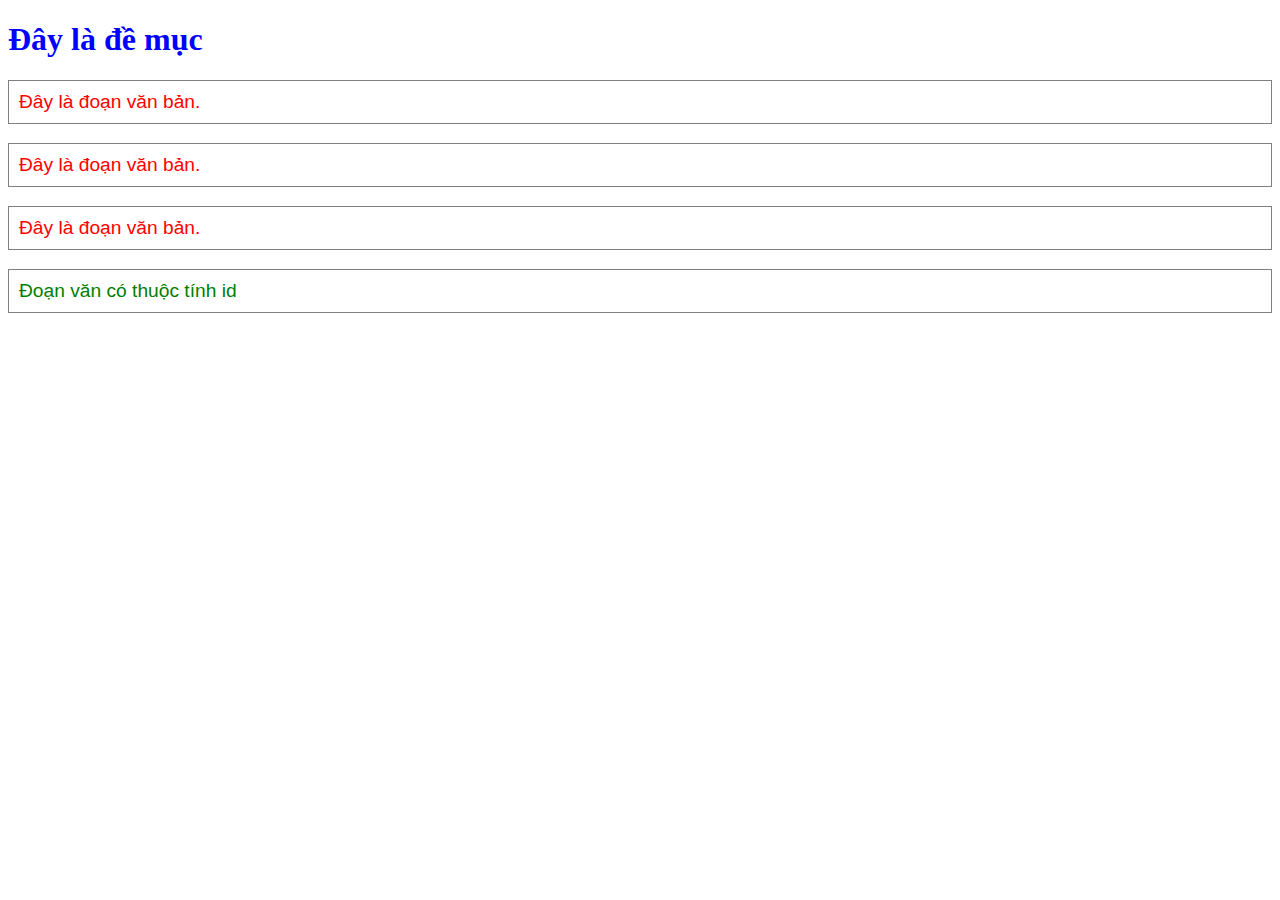
<file: lesson6_CSS - Cascading Style Sheet/[Thực hành] Sử dụng CSS/index.html>
<!DOCTYPE html>
<html lang="en">
<head>
    <meta charset="UTF-8">
    <title>Title</title>
    <style>
        h1 {
            color: blue;
            font-family: Tahoma;
            font-size: 200%;
        }

        p {
            color: red;
            font-family: Arial;
            font-size: 120%;
            border: 1px solid grey;
            padding: 10px;
        }
        #element1 {
            color: green;
        }
    </style>
</head>

<body>
<h1>Đây là đề mục</h1>
<p>Đây là đoạn văn bản.</p>
<p>Đây là đoạn văn bản.</p>
<p>Đây là đoạn văn bản.</p>
<p id = "element1">Đoạn văn có thuộc tính id</p>
</body>
</html>
</file>
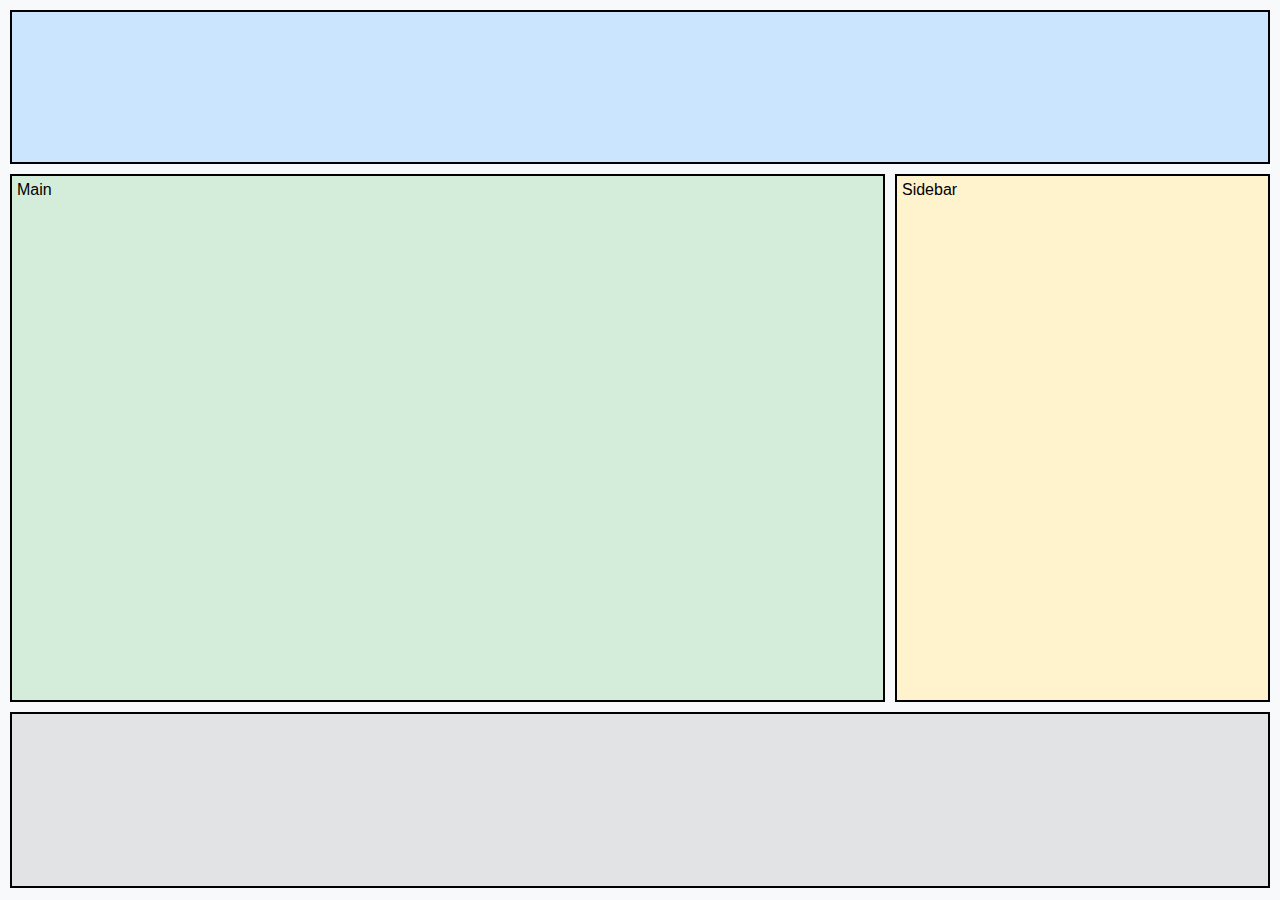
<file: lesson7_Thiết kế cục bộ trang web/test.html>
<!DOCTYPE html>
<html lang="en">
<head>
    <meta charset="UTF-8">
    <title>Title</title>
    <link rel="stylesheet" href="style.css">
</head>
<body>
<div id="header">

</div>
<div id="content">
    <div id="main">Main</div>
    <div id="sidebar">Sidebar</div>
</div>
<div id="footer" >

</div>
</body>
</html>
</file>
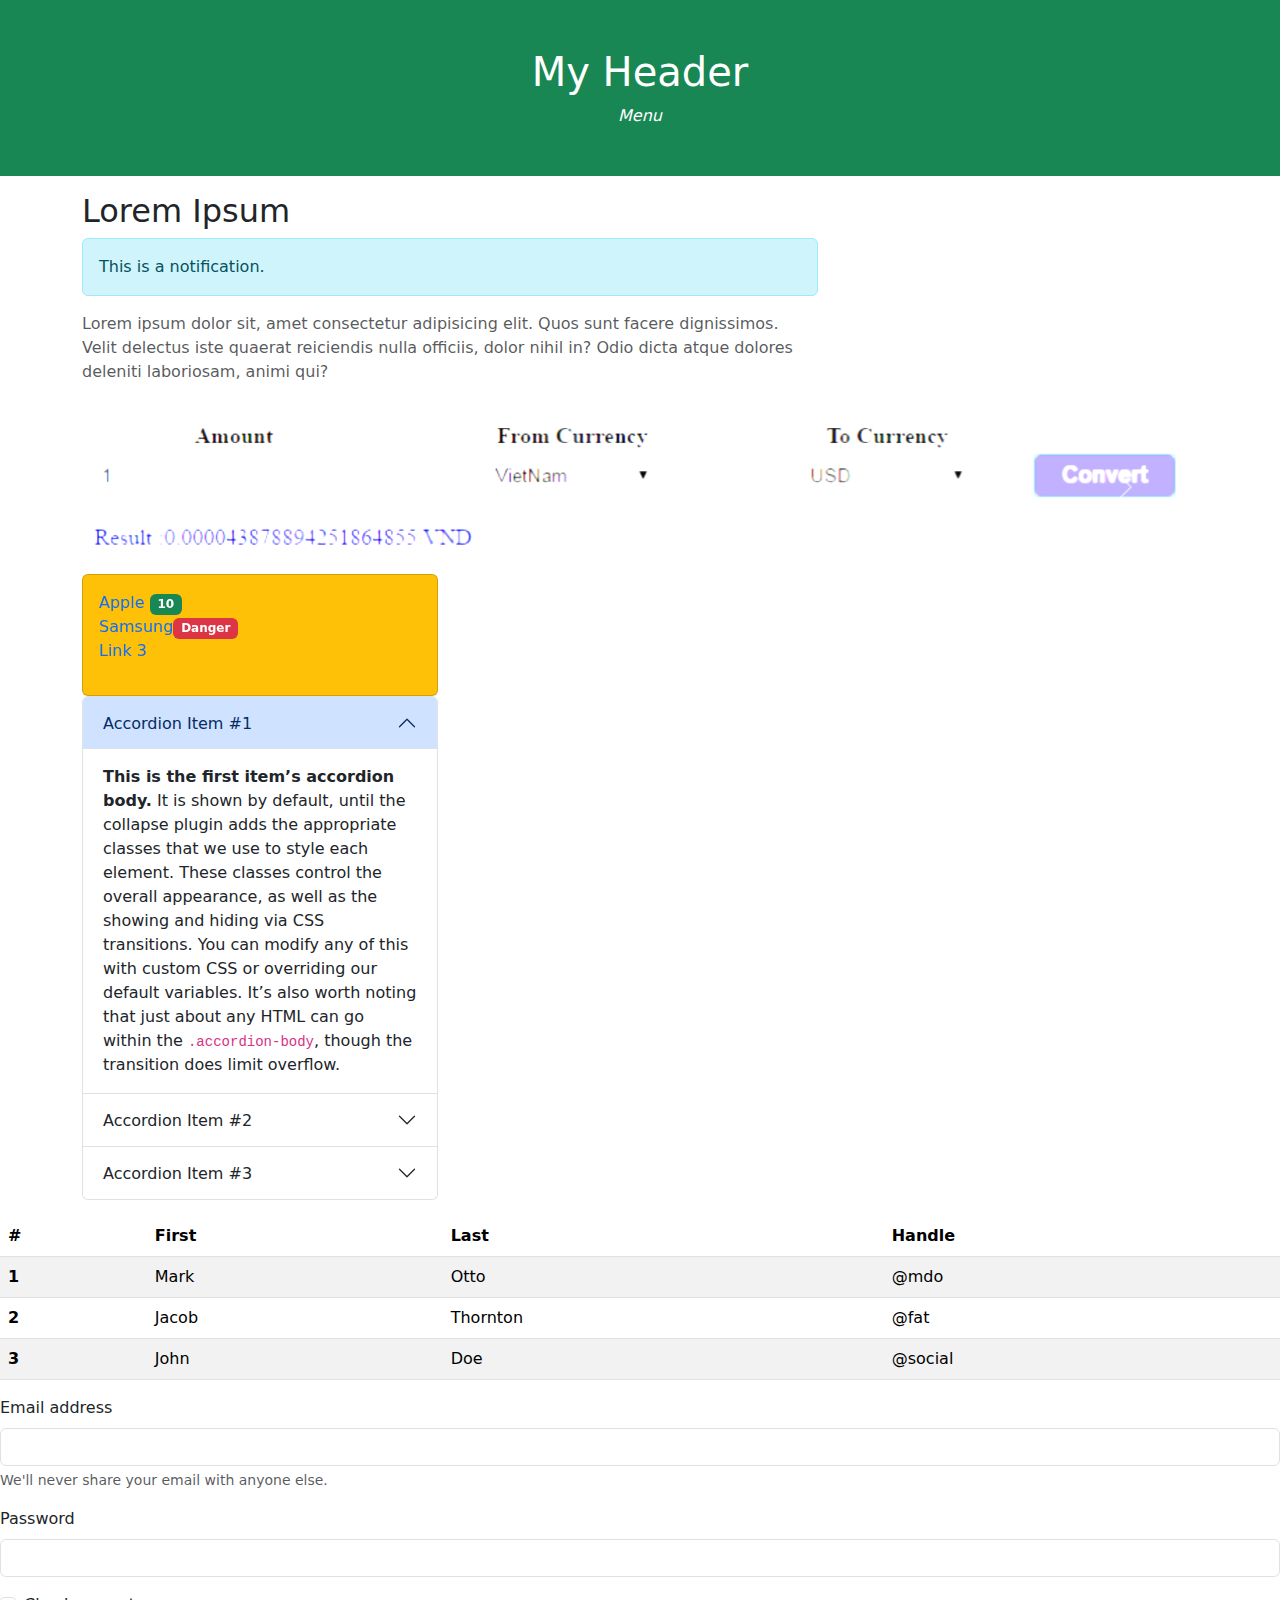
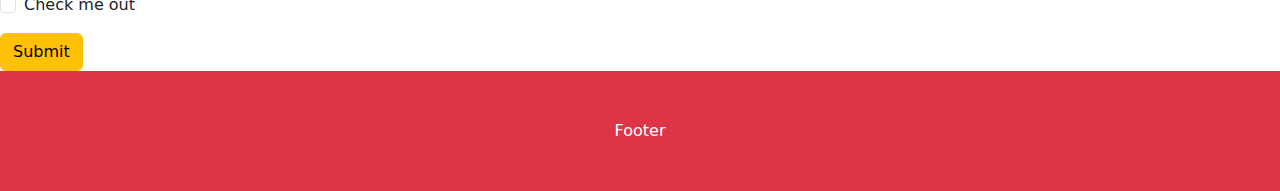
<file: lesson8_Bootstrap cơ bản/bootstrap.html>
<!DOCTYPE html>
<html lang="en">

<head>
  <meta charset="UTF-8">
  <meta name="viewport" content="width=device-width, initial-scale=1.0">
  <title>Bootstrap</title>
  <link href="css/bootstrap.min.css" rel="stylesheet">
</head>

<body>

  <!-- <div class="container-fluid">
    <p>Lorem ipsum dolor, sit amet consectetur adipisicing elit. Laboriosam atque doloribus quas perferendis, similique,
      ratione minima corporis commodi distinctio quod libero quaerat excepturi sit corrupti quibusdam. Iure quaerat id
      beatae?</p>
    <div class="text-center">
      <img class="rounded-circle bg-danger" src="img/Ash-and-Pikchu.png" width="500" alt="Images">
    </div>
  </div> -->
  <header class="bg-success text-center text-white p-5">
    <h1>My Header</h1>
    <i class="menu-icon">Menu</i>
  </header>
  <div  class="container ">
    <div class="row my-3">
      <section class="col-12 col-md-8">
        <h2>Lorem Ipsum</h2>
        <div class="alert alert-info">This is a notification.</div>
        <p class="text-muted">Lorem ipsum dolor sit, amet consectetur adipisicing elit. Quos sunt facere dignissimos.
          Velit delectus iste
          quaerat reiciendis nulla officiis, dolor nihil in? Odio dicta atque dolores deleniti laboriosam, animi qui?
        </p>
      </section>
      <div id="carouselExample" class="carousel slide">
        <div class="carousel-inner">
          <div class="carousel-item active">
            <img src="img/Screenshot%202025-03-18%20204000.png" class="d-block w-100" alt="...">
          </div>
          <div class="carousel-item">
            <img src="img/Screenshot%202025-03-18%20204000.png" class="d-block w-100" alt="...">
          </div>
          <div class="carousel-item">
            <img src="img/Screenshot%202025-03-18%20204000.png" class="d-block w-100" alt="...">
          </div>
        </div>
        <button class="carousel-control-prev" type="button" data-bs-target="#carouselExample" data-bs-slide="prev">
          <span class="carousel-control-prev-icon" aria-hidden="true"></span>
          <span class="visually-hidden">Previous</span>
        </button>
        <button class="carousel-control-next" type="button" data-bs-target="#carouselExample" data-bs-slide="next">
          <span class="carousel-control-next-icon" aria-hidden="true"></span>
          <span class="visually-hidden">Next</span>
        </button>
      </div>
      <aside class="col-12 col-md-4">
        <div class="card bg-warning">
          <div class="card-body">
            <ul class="list-unstyled">
              <li><a class="text-decoration-none" href="#">Apple</a> <span class="badge text-bg-success">10</span></li>
              <li><a class="text-decoration-none" href="#">Samsung</a><span class="badge text-bg-danger">Danger</span></li>
              <li><a class="text-decoration-none"  href="#">Link 3</a></li>
            </ul>
          </div>
        </div>
        <div class="accordion" id="accordionExample">
          <div class="accordion-item">
            <h2 class="accordion-header">
              <button class="accordion-button" type="button" data-bs-toggle="collapse" data-bs-target="#collapseOne" aria-expanded="true" aria-controls="collapseOne">
                Accordion Item #1
              </button>
            </h2>
            <div id="collapseOne" class="accordion-collapse collapse show" data-bs-parent="#accordionExample">
              <div class="accordion-body">
                <strong>This is the first item’s accordion body.</strong> It is shown by default, until the collapse plugin adds the appropriate classes that we use to style each element. These classes control the overall appearance, as well as the showing and hiding via CSS transitions. You can modify any of this with custom CSS or overriding our default variables. It’s also worth noting that just about any HTML can go within the <code>.accordion-body</code>, though the transition does limit overflow.
              </div>
            </div>
          </div>
          <div class="accordion-item">
            <h2 class="accordion-header">
              <button class="accordion-button collapsed" type="button" data-bs-toggle="collapse" data-bs-target="#collapseTwo" aria-expanded="false" aria-controls="collapseTwo">
                Accordion Item #2
              </button>
            </h2>
            <div id="collapseTwo" class="accordion-collapse collapse" data-bs-parent="#accordionExample">
              <div class="accordion-body">
                <strong>This is the second item’s accordion body.</strong> It is hidden by default, until the collapse plugin adds the appropriate classes that we use to style each element. These classes control the overall appearance, as well as the showing and hiding via CSS transitions. You can modify any of this with custom CSS or overriding our default variables. It’s also worth noting that just about any HTML can go within the <code>.accordion-body</code>, though the transition does limit overflow.
              </div>
            </div>
          </div>
          <div class="accordion-item">
            <h2 class="accordion-header">
              <button class="accordion-button collapsed" type="button" data-bs-toggle="collapse" data-bs-target="#collapseThree" aria-expanded="false" aria-controls="collapseThree">
                Accordion Item #3
              </button>
            </h2>
            <div id="collapseThree" class="accordion-collapse collapse" data-bs-parent="#accordionExample">
              <div class="accordion-body">
                <strong>This is the third item’s accordion body.</strong> It is hidden by default, until the collapse plugin adds the appropriate classes that we use to style each element. These classes control the overall appearance, as well as the showing and hiding via CSS transitions. You can modify any of this with custom CSS or overriding our default variables. It’s also worth noting that just about any HTML can go within the <code>.accordion-body</code>, though the transition does limit overflow.
              </div>
            </div>
          </div>
        </div>
      </aside>
    </div>
  </div>
  <table class="table table-striped">
    <thead>
    <tr>
      <th scope="col">#</th>
      <th scope="col">First</th>
      <th scope="col">Last</th>
      <th scope="col">Handle</th>
    </tr>
    </thead>
    <tbody>
    <tr>
      <th scope="row">1</th>
      <td>Mark</td>
      <td>Otto</td>
      <td>@mdo</td>
    </tr>
    <tr>
      <th scope="row">2</th>
      <td>Jacob</td>
      <td>Thornton</td>
      <td>@fat</td>
    </tr>
    <tr>
      <th scope="row">3</th>
      <td>John</td>
      <td>Doe</td>
      <td>@social</td>
    </tr>
    </tbody>
  </table>
  <form>
    <div class="mb-3" >
      <label for="exampleInputEmail1" class="form-label">Email address</label>
      <input type="email" class="form-control" id="exampleInputEmail1" aria-describedby="emailHelp">
      <div id="emailHelp" class="form-text">We'll never share your email with anyone else.</div>
    </div>
    <div class="mb-3">
      <label for="exampleInputPassword1" class="form-label">Password</label>
      <input type="password" class="form-control" id="exampleInputPassword1">
    </div>
    <div class="mb-3 form-check">
      <input type="checkbox" class="form-check-input" id="exampleCheck1">
      <label class="form-check-label" for="exampleCheck1">Check me out</label>
    </div>
    <button type="submit" class="btn btn-warning">Submit</button>
  </form>
  <footer class="bg-danger text-center text-white p-5">Footer</footer>
<script> src="js/bootstrap.bundle.min.js"</script>
</body>

</html>
</file>
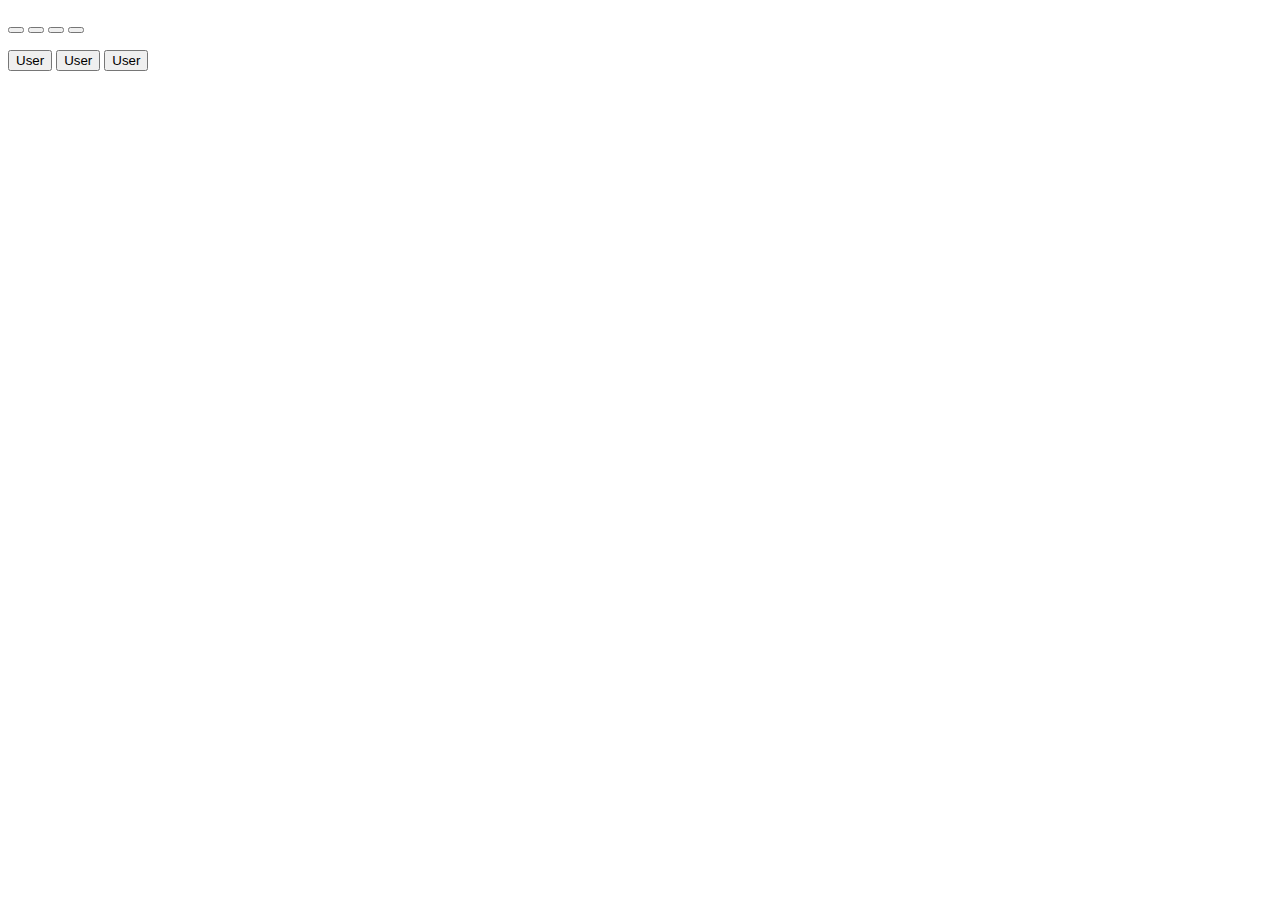
<file: lesson8_Bootstrap cơ bản/test.html>
<!DOCTYPE html>
<html lang="en">
<head>
    <meta charset="UTF-8">
    <title>Title</title>
  <link href="https://cdn.jsdelivr.net/npm/bootstrap@5.3.7/dist/css/bootstrap.min.css" rel="stylesheet" integrity="sha384-LN+7fdVzj6u52u30Kp6M/trliBMCMKTyK833zpbD+pXdCLuTusPj697FH4R/5mcr" crossorigin="anonymous">
  <meta name="viewport" content="width=device-width, initial-scale=1.0">

</head>
<body>
<p>
  <button type = "button" class = "btn btn-default">
    <span class = "glyphicon glyphicon-sort-by-attributes"></span>
  </button>

  <button type = "button" class = "btn btn-default">
    <span class = "glyphicon glyphicon-sort-by-attributes-alt"></span>
  </button>

  <button type = "button" class = "btn btn-default">
    <span class = "glyphicon glyphicon-sort-by-order"></span>
  </button>

  <button type = "button" class = "btn btn-default">
    <span class = "glyphicon glyphicon-sort-by-order-alt"></span>
  </button>
</p>

<button type = "button" class = "btn btn-default btn-lg">
  <span class = "glyphicon glyphicon-user"></span>

  User
</button>

<button type = "button" class = "btn btn-default btn-sm">
  <span class = "glyphicon glyphicon-user"></span>

  User
</button>

<button type ="button" class = "btn btn-default btn-xs">
  <span class = "glyphicon glyphicon-user"></span>

  User
</button>
</body>
</html>
</file>
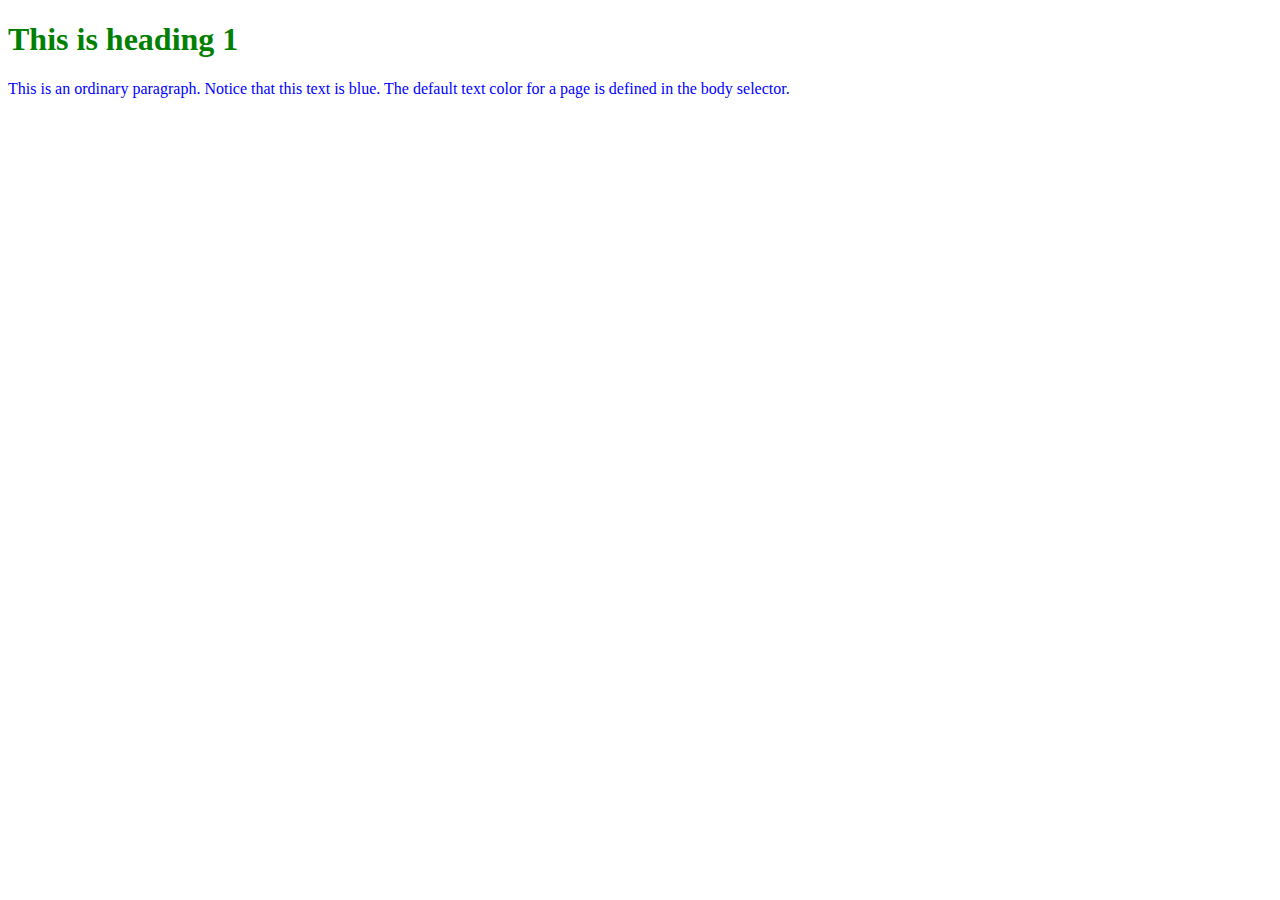
<file: lesson6_CSS - Cascading Style Sheet/[Bài tập] Nhúng CSS vào trang HTML/external_style.html>
<!DOCTYPE html>
<html lang="en">
<head>
    <meta charset="UTF-8">
    <title>Title</title>
  <link rel="stylesheet" href="link.css">
</head>
<body>
<h1>
    This is heading 1
</h1>
<p>This is an ordinary paragraph. Notice that this text is blue.
    The default text color for a page is defined in the body selector.</p>
</body>
</html>
</file>
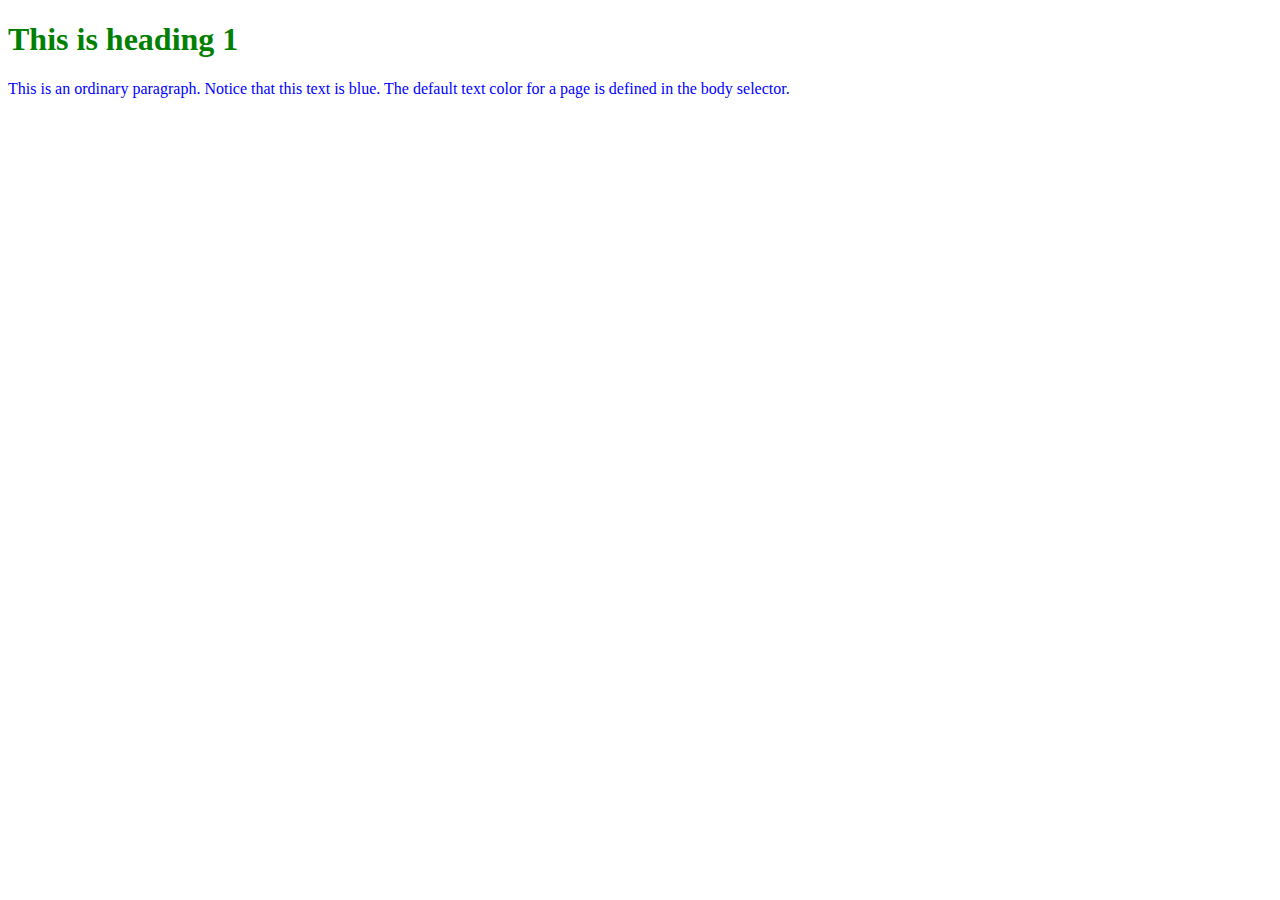
<file: lesson6_CSS - Cascading Style Sheet/[Bài tập] Nhúng CSS vào trang HTML/inline_style.html>
<!DOCTYPE html>
<html lang="en">
<head>
    <meta charset="UTF-8">
    <title>Phần 1: Hãy thay đổi màu sắc của văn bản sử dụng inline-style</title>
</head>
<body>
<h1 style="color:green" >
  This is heading 1
</h1>
<p style="color: blue">This is an ordinary paragraph. Notice that this text is blue.
  The default text color for a page is defined in the body selector.</p>
</body>
</html>
</file>
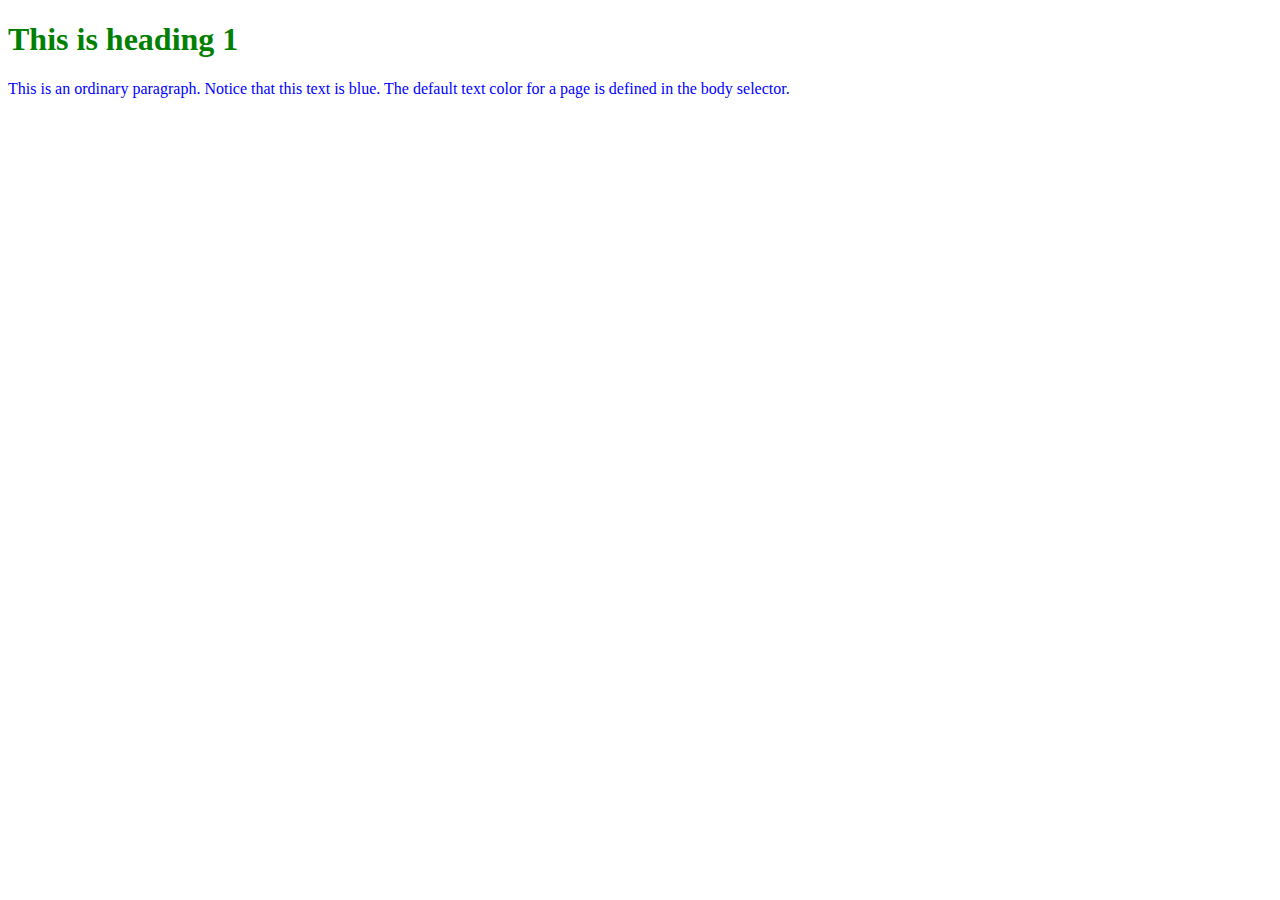
<file: lesson6_CSS - Cascading Style Sheet/[Bài tập] Nhúng CSS vào trang HTML/internal_style.html>
<!DOCTYPE html>
<html lang="en">
<head>
    <meta charset="UTF-8">
    <title>Phần 2: Hãy thay đổi màu sắc của văn bản sử dụng internal-style</title>
    <style>
        h1 {
            color: green;
        }

        p {
            color: blue;
        }
    </style>
</head>
<body>
<h1>
    This is heading 1
</h1>
<p>This is an ordinary paragraph. Notice that this text is blue.
    The default text color for a page is defined in the body selector.</p>
</body>
</html>
</file>
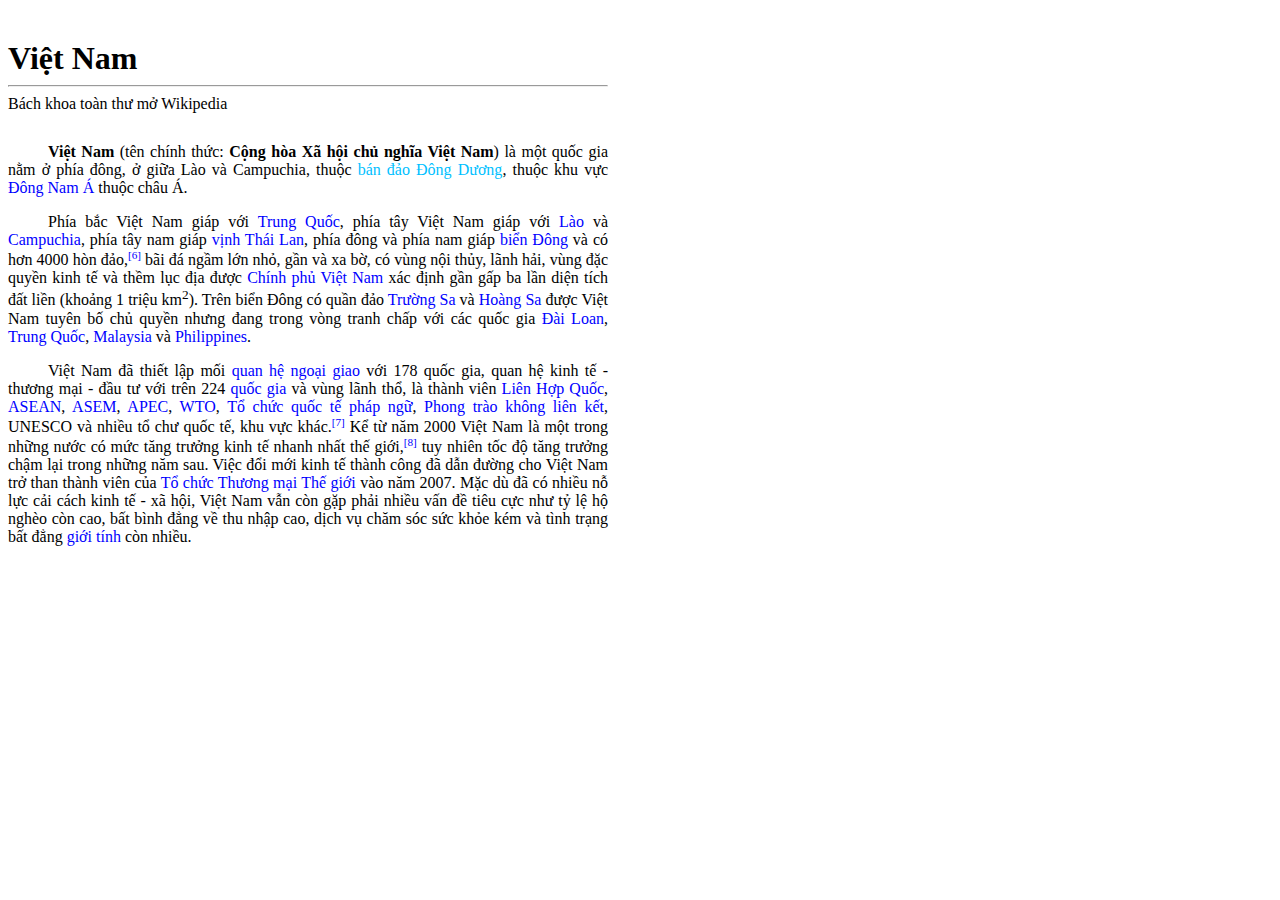
<file: lesson6_CSS - Cascading Style Sheet/[Bài tập] Định dạng văn bản với CSS/Định_dạng_văn_bản_với CSS.html>
<!DOCTYPE html>
<html lang="vi">
<head>
    <meta charset="UTF-8">
    <title>Định dạng văn bản với CSS</title>
    <style>
        h1 {
            margin: 40px 0 1px 0;
        }

        #title {
            margin: 1px 0 30px 0;
        }

        a {
            color: blue;
            text-decoration: none;
        }

        p.paragraph {
            text-indent: 40px;
            text-align: justify;
        }

        div {
            max-width: 600px;
            margin-right: auto;
            font-family: "Times New Roman", Times, serif;
        }
    </style>
</head>
<body>
<div>
    <h1>Việt Nam</h1>
    <hr class="line">
    <p id="title">Bách khoa toàn thư mở Wikipedia</p>
    <p class="paragraph">
        <b>Việt Nam</b>
        (tên chính thức: <b>Cộng hòa Xã hội chủ nghĩa Việt Nam</b>) là một quốc gia nằm ở phía đông,
        ở giữa Lào và Campuchia, thuộc <a
            href="https://vi.wikipedia.org/wiki/B%C3%A1n_%C4%91%E1%BA%A3o_%C4%90%C3%B4ng_D%C6%B0%C6%A1ng"
            style="color: deepskyblue">bán đảo Đông Dương</a>,
        thuộc khu vực <a href="https://vi.wikipedia.org/wiki/%C4%90%C3%B4ng_Nam_%C3%81">Đông Nam Á</a> thuộc châu Á.

    </p>
    <p class="paragraph">
        Phía bắc Việt Nam giáp với <a href="https://vi.wikipedia.org/wiki/Trung_Qu%E1%BB%91c">Trung Quốc</a>,
        phía tây Việt Nam giáp với <a href="https://vi.wikipedia.org/wiki/L%C3%A0o">Lào</a> và <a
            href="https://vi.wikipedia.org/wiki/Campuchia">Campuchia</a>,
        phía tây nam giáp <a href="https://vi.wikipedia.org/wiki/V%E1%BB%8Bnh_Th%C3%A1i_Lan">vịnh Thái Lan</a>, phía
        đông và phía nam giáp <a href="https://vi.wikipedia.org/wiki/Bi%E1%BB%83n_%C4%90%C3%B4ng">biển Đông</a>
        và có hơn 4000 hòn đảo,<sub style="font-size: 0.7em; vertical-align: super; color: blue">[6]</sub>
        bãi đá ngầm lớn nhỏ, gần và xa bờ, có vùng nội thủy, lãnh hải, vùng đặc quyền kinh tế và thềm lục địa được
        <a href="https://vi.wikipedia.org/wiki/Ch%C3%ADnh_ph%E1%BB%A7_Vi%E1%BB%87t_Nam">Chính phủ Việt Nam</a> xác định
        gần gấp ba lần diện tích đất liền (khoảng 1 triệu km<sup>2</sup>).
        Trên biển Đông có quần đảo <a href="https://vi.wikipedia.org/wiki/Tr%C6%B0%E1%BB%9Dng_Sa">Trường Sa</a> và <a
            href="https://vi.wikipedia.org/wiki/Ho%C3%A0ng_Sa">Hoàng Sa</a> được Việt Nam tuyên bố chủ quyền
        nhưng đang trong vòng tranh chấp với các quốc gia <a href="https://vi.wikipedia.org/wiki/%C4%90%C3%A0i_Loan">Đài
        Loan</a>, <a href="https://vi.wikipedia.org/wiki/Trung_Qu%E1%BB%91c">Trung Quốc</a>, <a
            href="https://vi.wikipedia.org/wiki/Malaysia">Malaysia</a>
        và <a href="https://vi.wikipedia.org/wiki/Philippines">Philippines</a>.
    </p>
    <p class="paragraph">
        Việt Nam đã thiết lập mối <a href="https://vi.wikipedia.org/wiki/Quan_h%E1%BB%87_ngo%E1%BA%A1i_giao">quan hệ
        ngoại giao</a> với 178 quốc gia, quan hệ kinh tế - thương mại - đầu tư với trên 224
        <a href="https://vi.wikipedia.org/wiki/Qu%E1%BB%91c_gia">quốc gia</a> và vùng lãnh thổ, là thành viên <a
            href="https://vi.wikipedia.org/wiki/Li%C3%AAn_H%E1%BB%A3p_Qu%E1%BB%91c">Liên Hợp Quốc</a>,<a
            href="https://vi.wikipedia.org/wiki/Hi%E1%BB%87p_h%E1%BB%99i_c%C3%A1c_qu%E1%BB%91c_gia_%C4%90%C3%B4ng_Nam_%C3%81">
        ASEAN</a>,<a
            href="https://vi.wikipedia.org/wiki/H%E1%BB%99i_ngh%E1%BB%8B_th%C6%B0%E1%BB%A3ng_%C4%91%E1%BB%89nh_%C3%81_-_%C3%82u">
        ASEM</a>,<a
            href="https://vi.wikipedia.org/wiki/Di%E1%BB%85n_%C4%91%C3%A0n_H%E1%BB%A3p_t%C3%A1c_Kinh_t%E1%BA%BF_ch%C3%A2u_%C3%81_-_Th%C3%A1i_B%C3%ACnh_D%C6%B0%C6%A1ng">
        APEC</a>,<a
            href="https://vi.wikipedia.org/wiki/T%E1%BB%95_ch%E1%BB%A9c_Th%C6%B0%C6%A1ng_m%E1%BA%A1i_Th%E1%BA%BF_gi%E1%BB%9Bi">
        WTO</a>,<a
            href="https://vi.wikipedia.org/wiki/C%E1%BB%99ng_%C4%91%E1%BB%93ng_Ph%C3%A1p_ng%E1%BB%AF"> Tổ chức quốc tế
        pháp ngữ</a>,<a href="https://vi.wikipedia.org/wiki/Phong_tr%C3%A0o_kh%C3%B4ng_li%C3%AAn_k%E1%BA%BFt"> Phong
        trào không liên kết</a>, UNESCO và nhiều tổ chư quốc tế, khu vực khác.<sub
            style="font-size: 0.7em; vertical-align: super; color: blue">[7]</sub>
        Kể từ năm 2000 Việt Nam là một trong những nước có mức tăng trưởng kinh tế nhanh nhất thế giới,<sub
            style="font-size: 0.7em; vertical-align: super; color: blue">[8]</sub> tuy nhiên tốc độ tăng trưởng chậm lại
        trong những năm sau.
        Việc đổi mới kinh tế thành công đã dẫn đường cho Việt Nam trở than thành viên của <a
            href="https://vi.wikipedia.org/wiki/T%E1%BB%95_ch%E1%BB%A9c_Th%C6%B0%C6%A1ng_m%E1%BA%A1i_Th%E1%BA%BF_gi%E1%BB%9Bi">Tổ
        chức Thương mại Thế giới</a> vào năm 2007. Mặc dù đã có nhiều nỗ lực cải cách kinh tế - xã hội, Việt Nam vẫn còn
        gặp phải nhiều vấn đề tiêu
        cực như tỷ lệ hộ nghèo còn cao, bất bình đẳng về thu nhập cao, dịch vụ chăm sóc sức khỏe kém và tình trạng bất
        đẳng <a href="https://vi.wikipedia.org/wiki/Gi%E1%BB%9Bi_t%C3%ADnh">giới tính</a> còn nhiều.
    </p>

</div>

</body>
</html>
</file>
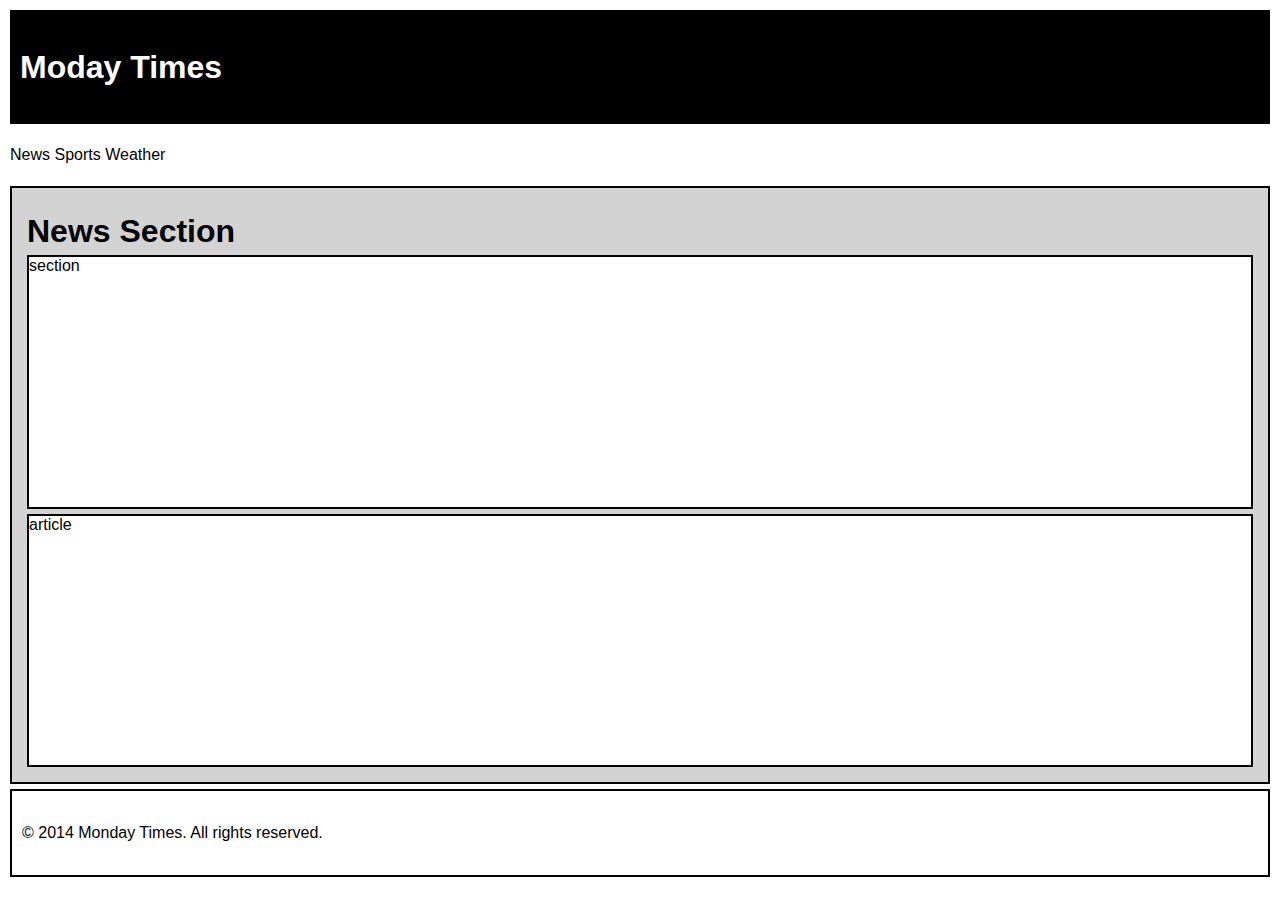
<file: lesson7_Thiết kế cục bộ trang web/[Bài tập] Tạo layout với các thẻ HTML5 và CSS/layout_html5.html>
<!DOCTYPE html>
<html lang="en">
<head>
    <meta charset="UTF-8">
    <title>Title</title>
    <link rel="stylesheet" href="style.css">
</head>
<body>
<div id="header">
    <h1>Moday Times</h1>
</div>
<div id="nav">
    <ul>
        <li>News</li>
        <li>Sports</li>
        <li>Weather</li>
    </ul>
</div>
<div id="content">
    <h1>News Section</h1>
        <div class="section">
            section
        </div>
        <div class="section">
            article
        </div>

</div>
<div id="footer">
    &copy; 2014 Monday Times. All rights reserved.
</div>
</body>
</html>
</file>
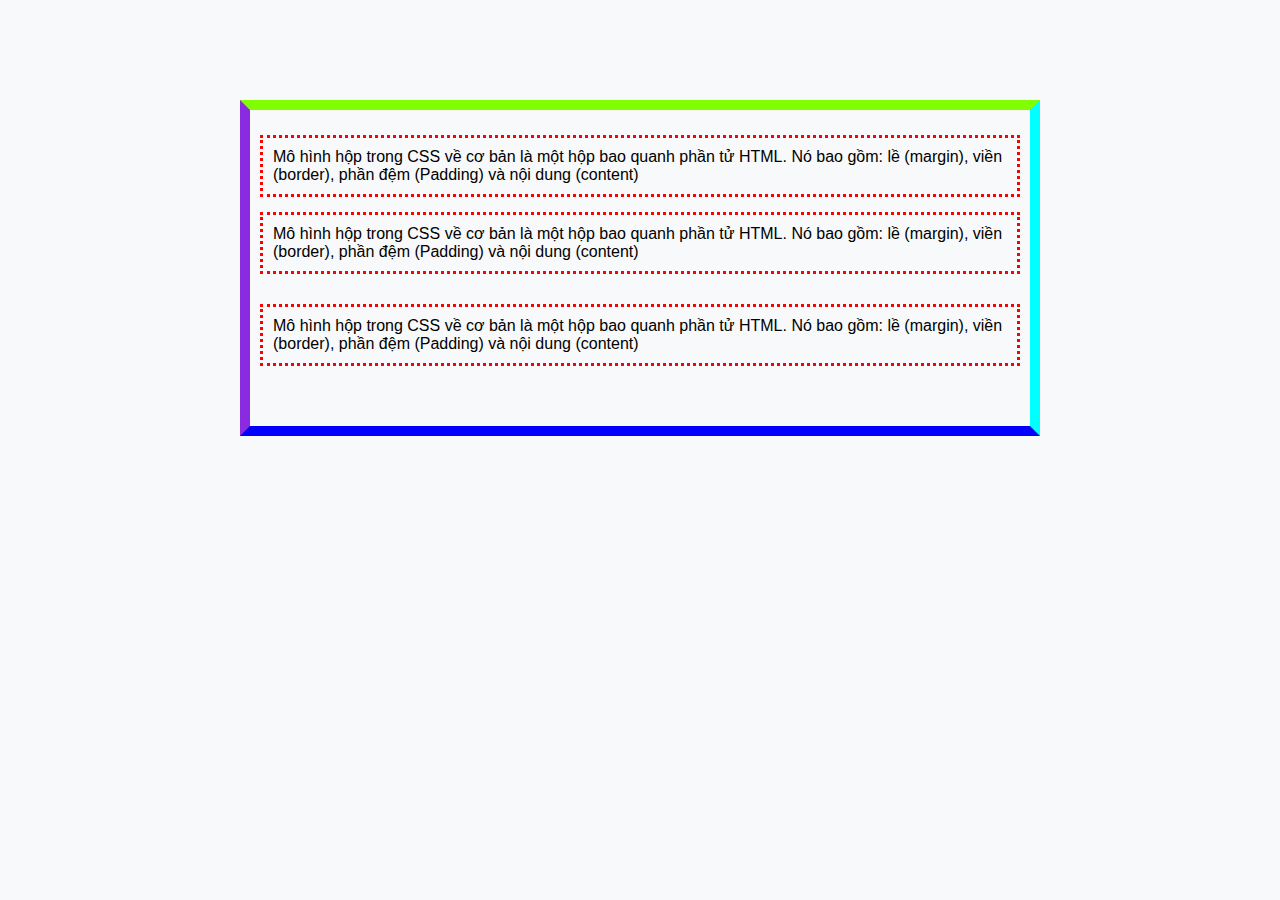
<file: lesson7_Thiết kế cục bộ trang web/[Thực hành] Sử dụng box model/box_model.html>
<!DOCTYPE html>
<html lang="en">
<head>
    <meta charset="UTF-8">
    <title>Title</title>
    <style>
        * {
            box-sizing: border-box;
            margin: 0;
            padding: 0;
        }

        html, body {
            height: 100%;
            font-family: Arial, sans-serif;
            padding: 50px; /* Cách mép ngoài của trình duyệt */
            background-color: #f8f9fa;
        }
        .boxmodel {
            border: 10px solid;
            border-color: #7FFF01 #02FFFF #0000FF #8A2BE2 ;
            padding: 10px;
            margin:0 auto;
            width: 800px
        }
        p {
            margin-top: 15px;
            border: 3px dotted red;
            padding: 10px;
        }
        .boxmodel1 {
            margin-bottom: 10px;
        }
        .boxmodel2 {
            margin-bottom: 30px;
        }

        .boxmodel3 {
            margin-bottom: 50px;
        }
    </style>
</head>
<body>
<div class="boxmodel">
<p class="boxmodel1">
    Mô hình hộp trong CSS về cơ bản là một hộp bao quanh phần tử HTML. Nó bao gồm: lề (margin), viền (border), phần đệm
    (Padding) và nội dung (content)
</p>
<p class="boxmodel2">
    Mô hình hộp trong CSS về cơ bản là một hộp bao quanh phần tử HTML. Nó bao gồm: lề (margin), viền (border), phần đệm
    (Padding) và nội dung (content)
</p>
<p class="boxmodel3">
    Mô hình hộp trong CSS về cơ bản là một hộp bao quanh phần tử HTML. Nó bao gồm: lề (margin), viền (border), phần đệm
    (Padding) và nội dung (content)
</p>
</div>
</body>
</html>
</file>
<file: lesson7_Thiết kế cục bộ trang web/style.css>
/*#header {*/
/*    height: 30%;*/
/*    border: 5px solid black;*/
/*    margin: 5px*/
/*}*/
/*#main{*/

/*    height:40%;*/
/*    width: 70%;*/
/*    border: 5px solid black;*/
/*    float: left;*/
/*}*/
/*#sidebar{*/
/*    height:40%;*/
/*    width: 30%;*/
/*    border: 5px solid black;*/
/*    float: right;*/
/*}*/
/*#footer{*/
/*    border: 5px solid black;*/
/*    height: 30%;*/
/*    width: 100%;*/
/*    clear: both;*/
/*}*/
/** {*/
/*    box-sizing: border-box;*/
/*}*/

/*html, body {*/
/*    height: 100%;*/
/*    margin: 0px;*/
/*    padding: 0;*/
/*}*/

* {
    box-sizing: border-box;
    margin: 0;
    padding: 0;
}

html, body {
    height: 100%;
    font-family: Arial, sans-serif;
    padding: 5px; /* Cách mép ngoài của trình duyệt */
    background-color: #f8f9fa;
}


#content {
    height: 60%;
    display: flex;
    gap: 10px;
    margin-bottom: 10px;
}
#header,
#footer {
    height: 17.5%;
    border: 2px solid black;
    margin-bottom: 10px;
    padding: 10px;
    background-color: #cce5ff;
}

#footer {
    height: 20%;
    margin-top: 10px;
    background-color: #e2e3e5;
}

#main,
#sidebar {
    height: 100%;
    border: 2px solid black;
    padding: 5px;
}

#main {
    /*flex: 2;*/
    width:70%;
    background-color: #d4edda;
}

#sidebar {
    /*flex: 1;*/
    width:30%;
    background-color: #fff3cd;
}
</file>
<file: lesson6_CSS - Cascading Style Sheet/[Bài tập] Nhúng CSS vào trang HTML/link.css>
h1{
    color: green;
}
p{
    color: blue;
}
</file>
<file: lesson7_Thiết kế cục bộ trang web/[Bài tập] Tạo layout với các thẻ HTML5 và CSS/style.css>
* {
    box-sizing: border-box;
    margin: 0;
    padding: 0;
}

#header, #nav, #footer, #section, #article, #aside {
    display: flex;
    /*!*text-align: center;*!*/
    align-items: center; /* doc */
    /*justify-content: center; !* ngang *!*/
    padding: 10px;
}

html, body {
    height: 100%;
    font-family: Arial, sans-serif;
    padding: 5px; /* Cách mép ngoài của trình duyệt */
    background-color: white;
    border: none;
}

#header {
    height: 13%;
    background-color: black;
    color: white;
}

#nav {
    height: 7%;
    padding: 0;
}

#nav ul li {
    text-decoration: none;
    list-style: none;
    display: inline-block;
    background-color: white;
}

#content {
    height: 68%;
    margin-bottom: 5px;
    padding: 25px 15px 15px 15px;
    display: flex;
    gap: 5px;
    flex-direction: column;
    border: 2px solid black;
    background-color: #D3D3D3;
}

#footer {
    height: 10%;
    border: 2px solid black;
}


.section {
    flex: 1;
    border: 2px solid black;
    background-color: white;
}


#aside {
    height: 100%;
    flex: 3;
    border: 2px solid black;
}
</file>
